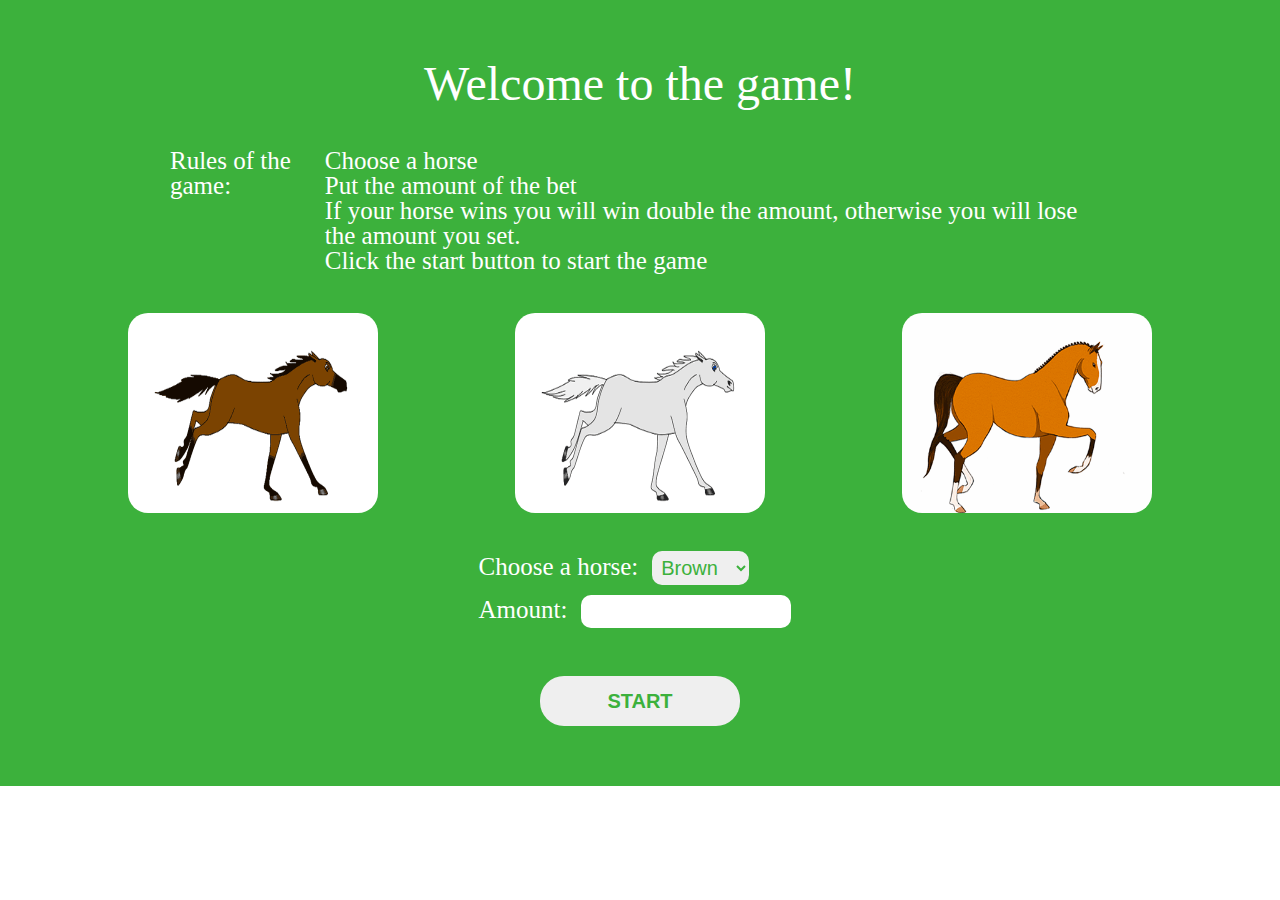
<file: index.html>
<!DOCTYPE html>
<html lang="en">
<head>
    <meta charset="UTF-8">
    <meta http-equiv="X-UA-Compatible" content="IE=edge">
    <meta name="viewport" content="width=device-width, initial-scale=1.0">
    <link rel="stylesheet" href="./css/reset.css">
    <link rel="stylesheet" href="./css/style.css">
    <title>Document</title>
</head>
<body>
    <div class="container">
        <section class="intro-section">
          <div class="intro-title">
            <h1>Welcome to the game!</h1>
            <div class="intro-content">
                <p>Rules of the game:</p>
                <ul>
                    <li>Choose a horse</li>
                    <li>Put the amount of the bet</li>
                    <li>If your horse wins you will win double the amount, otherwise you will lose the amount you set.</li>
                    <li>Click the start button to start the game</li>
                </ul>
            </div>
          </div>
        </section>

        <section class="horses">
            <div class="horse-img">
                <img src="./img/horse-brown.gif" alt="Brown horse gif">
            </div>
            <div class="horse-img">
                <img src="./img/horse-white.gif" alt="White horse gif">
            </div>
            <div class="horse-img">
                <img src="./img/horse-orange.gif" alt="Orange horse gif">
            </div>
        </section>

        <section class="alternative">
            <form id="form">
                <label for="c-horse">Choose a horse:</label>
                <select id="horse-color" name="c-horse" class="select-horse">
                    <option value="Brown">Brown</option>
                    <option value="White">White</option>
                    <option value="Orange">Orange</option>
                </select>
                <br>
                <label for="amount">Amount:</label>
                <input id="bet" type="number" min="0">
            </form>
        </section>

        <section class="game-btn">
            <a href="./main.html"><button id="game-btn">START</button></a>
        </section>
    </div>
    <script src="./index.js"></script>
</body>
</html>
</file>
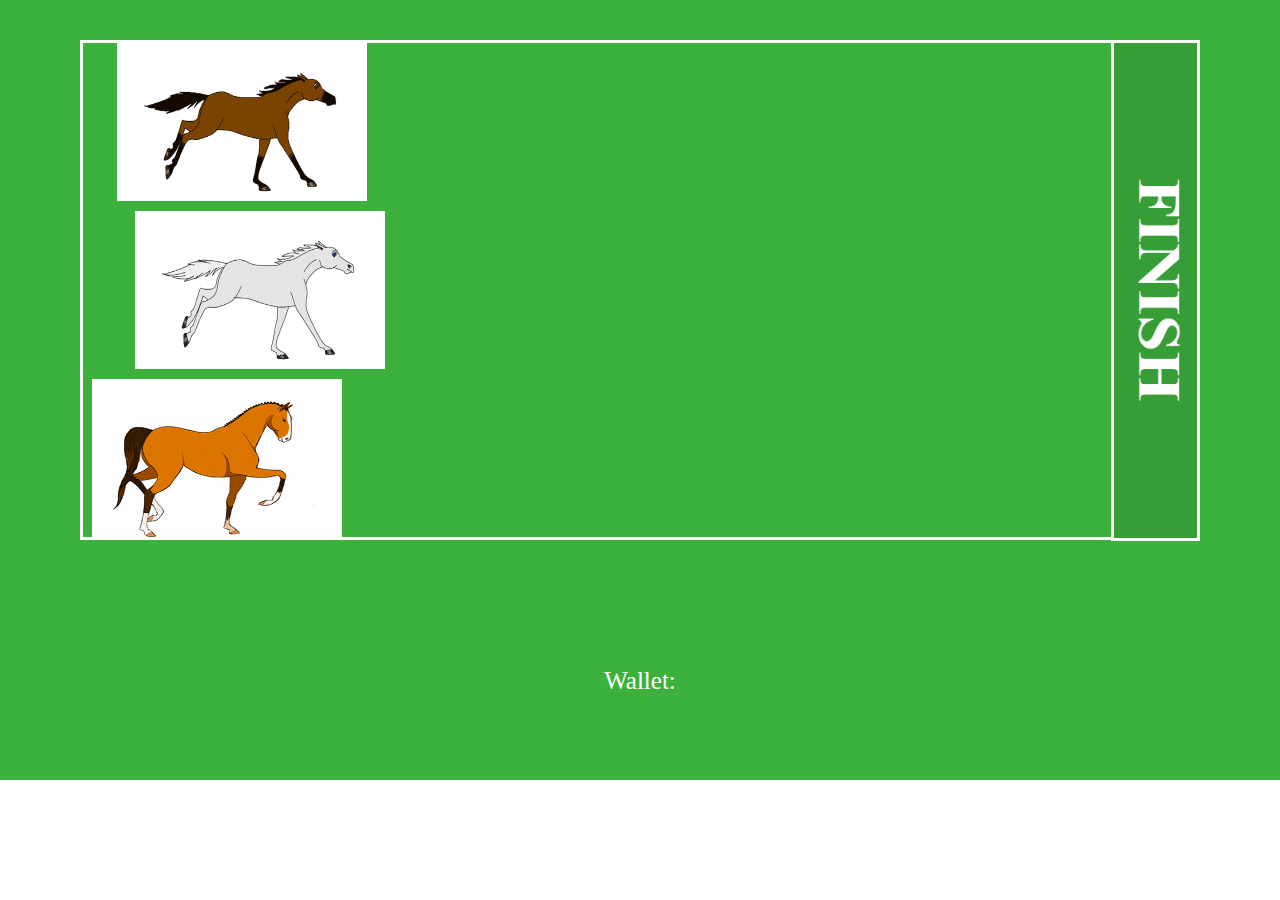
<file: main.html>
<!DOCTYPE html>
<html lang="en">
<head>
    <meta charset="UTF-8">
    <meta http-equiv="X-UA-Compatible" content="IE=edge">
    <meta name="viewport" content="width=device-width, initial-scale=1.0">
    <title>Document</title>
    <link rel="stylesheet" href="./css/reset.css">
    <link rel="stylesheet" href="./css/style.css">
</head>
<body>
    <div class="container-main">
        <section class="main-section">
            <div id="road" class="main-left">
                <div id="brown-horse" class="main-left-top ">
                    <img  src="./img/horse-brown.gif" alt="horse browm">
                </div>
                <div class="hr"></div>
                <div id="white-horse" class="main-left-center">
                    <img  src="./img/horse-white.gif" alt="horse white">
                </div>
                <div class="hr"></div>
                <div  id="orange-horse" class="main-left-bottom">
                    <img src="./img/horse-orange.gif" alt="horse orange">
                </div>
                <div class="hr"></div>
            </div>
            <div class="main-right">
                <img src="./img/finish.png" alt="finish">
            </div>
            
        </section>

        <section  class="wallet">
            <h1>Wallet: </h1>
            <p id="wallet"></p>
        </section>
        <div class="audio">
            <audio id="horse-sound" src="./audio/horse-sound.wav"></audio>
            <audio id="horse-gallop" src="./audio/horse-gallop.wav"></audio>
        </div>
    </div>

    <script src="./index.js"></script>
</body>
</html>
</file>
<file: css/style.css>
/* INDEX PAGE */
.container{
    background-color: #3cb13c;
    padding: 60px;
    color: #fff;

}
.intro-section h1{
    font-size: 48px;
    text-align: center;
}
.intro-content{
    padding: 40px 110px;
    display: flex;
    justify-content: space-between;
}
.intro-content p,ul{
    font-size: 25px;
}
.horses{
    display: flex;
    justify-content: space-around;
}
.horses .horse-img{
    width: 250px;
    height: 200px;
    border-radius: 20px;
}
.horse-img img{
    border-radius: 20px;
    width: 100%;
    height: 100%;
}
.alternative{
    padding: 38px 0;
    display: flex;
    flex-direction: column;
    justify-content: center;
    align-items: center;
}
form label{
    font-size: 25px;
}
select{
    font-size: 20px;
    padding: 5px;
    color: #3cb13c;
    margin-left: 10px;
    border-radius: 10px;
    border: none;
    outline: none;
    cursor: pointer;
}
input{
    padding: 5px;
    margin: 10px ;
    font-size: 20px;
    width: 200px;
    outline: none;
    border-radius: 10px;
    border: none;
}

.game-btn{
    display: flex;
    justify-content: center;
    align-items: center;
}
.game-btn button{
    width: 200px;
    height: 50px;
    border-radius: 24px;
    border: none;
    color: #3cb13c;
    font-size: 20px;
    font-weight: 700;
    cursor: pointer;
}

.game-btn button:hover{
    background-color: #3cb13c;
    color: #fff;
    border: 2px solid #fff;
}


/* MAIN PAGE */
.main-section{
background-color: #3cb13c;
display: flex;
justify-content: space-between;
padding: 40px 80px;
height: 500px;
}
.main-left{
    position: relative;
    width: 100%;
    display: flex;
    flex-direction: column;
    justify-content: space-between;
    border: 3px solid #fff; 
    border-right: none;
}
.main-right{
    height: 99%;
    border: 3px solid #fff;
    

}
.main-left-top{
    top: 0;
    left: 0;
}
.main-left-center{
    top: 168px;
    left: 0;
}
.main-left-bottom{
    bottom: 0;
    left: 0;
}
.main-left-top,.main-left-center,.main-left-bottom{
    position: absolute;
    height: 32%;    
}

.main-left img{
    width:250px;
    height: 100%;
}
.main-right img{
    height: 100%;
    width: 100%;
}

.wallet{
    width: 100%;
    height: 200px;
    background-color: #3cb13c;
    color: #fff;
    display: flex;
    justify-content: center;
    align-items: center;
    font-size: 25px;
    margin: 0 auto;
}
</file>
